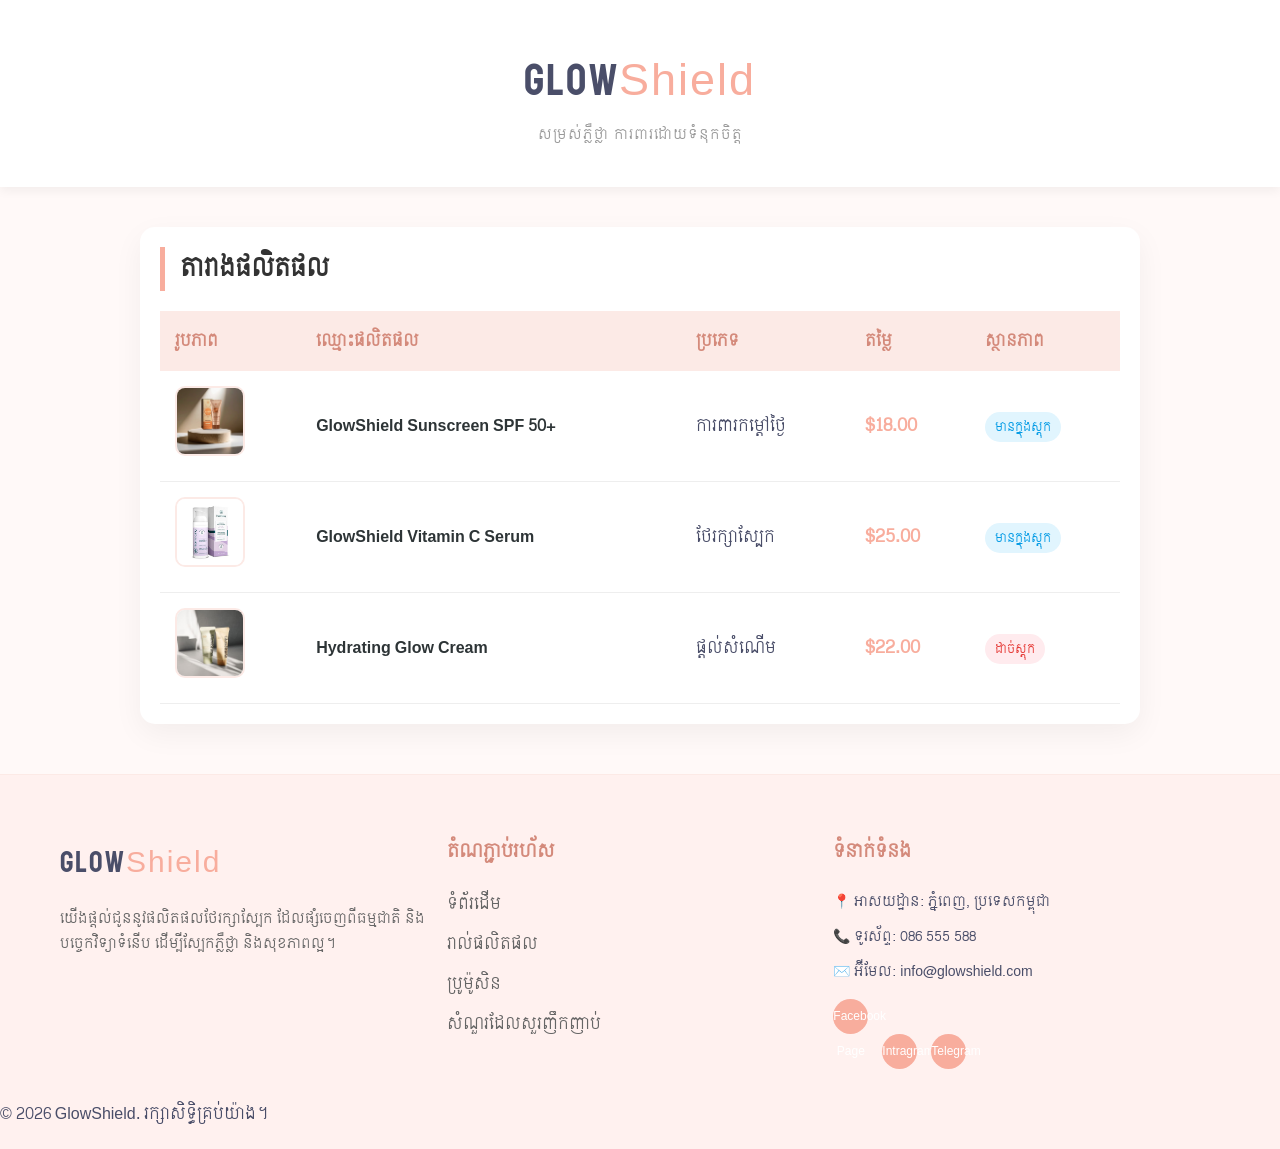
<file: index.html>
<!doctype html>
<html lang="km">
  <head>
    <meta charset="UTF-8" />
    <meta name="viewport" content="width=device-width, initial-scale=1.0" />
    <title>GlowShield - បញ្ជីផលិតផល</title>
    <link rel="stylesheet" href="style.css" />
    <link
      href="https://fonts.googleapis.com/css2?family=Siemreap&family=Koulen&display=swap"
      rel="stylesheet"
    />
  </head>

  <body>
    <header class="header-logo">
      <div class="logo">Glow<span>Shield</span></div>
      <p>សម្រស់ភ្លឺថ្លា ការពារដោយទំនុកចិត្ត</p>
    </header>

    <div class="container">
      <h2 class="table-title">តារាងផលិតផល</h2>

      <table class="product-table">
        <thead>
          <tr>
            <th>រូបភាព</th>
            <th>ឈ្មោះផលិតផល</th>
            <th>ប្រភេទ</th>
            <th>តម្លៃ</th>
            <th>ស្ថានភាព</th>
          </tr>
        </thead>
        <tbody>
          <tr>
            <td>
              <img src="p001.png" alt="Sunscreen" class="table-img" />
            </td>
            <td class="product-name">GlowShield Sunscreen SPF 50+</td>
            <td>ការពារកម្តៅថ្ងៃ</td>
            <td class="price">$18.00</td>
            <td><span class="status-tag">មានក្នុងស្តុក</span></td>
          </tr>
          <tr>
            <td>
              <img src="p002.png" alt="Serum" class="table-img" />
            </td>
            <td class="product-name">GlowShield Vitamin C Serum</td>
            <td>ថែរក្សាស្បែក</td>
            <td class="price">$25.00</td>
            <td><span class="status-tag">មានក្នុងស្តុក</span></td>
          </tr>
          <tr>
            <td>
              <img src="p003.png" alt="Moisturizer" class="table-img" />
            </td>
            <td class="product-name">Hydrating Glow Cream</td>
            <td>ផ្តល់សំណើម</td>
            <td class="price">$22.00</td>
            <td><span class="status-tag out">ដាច់ស្តុក</span></td>
          </tr>
        </tbody>
      </table>
    </div>
    <footer class="main-footer">
      <div class="footer-container">
        <div class="footer-about">
          <div class="logo">Glow<span>Shield</span></div>
          <p>
            យើងផ្តល់ជូននូវផលិតផលថែរក្សាស្បែក ដែលផ្សំចេញពីធម្មជាតិ
            និងបច្ចេកវិទ្យាទំនើប ដើម្បីស្បែកភ្លឺថ្លា និងសុខភាពល្អ។
          </p>
        </div>

        <div class="footer-links">
          <h3>តំណភ្ជាប់រហ័ស</h3>
          <ul>
            <li><a href="#">ទំព័រដើម</a></li>
            <li><a href="#">រាល់ផលិតផល</a></li>
            <li><a href="#">ប្រូម៉ូសិន</a></li>
            <li><a href="#">សំណួរដែលសួរញឹកញាប់</a></li>
          </ul>
        </div>

        <div class="footer-contact">
          <h3>ទំនាក់ទំនង</h3>
          <p>📍 អាសយដ្ឋាន: ភ្នំពេញ, ប្រទេសកម្ពុជា</p>
          <p>📞 ទូរស័ព្ទ: 086 555 588</p>
          <p>✉️ អ៊ីមែល: info@glowshield.com</p>
          <div class="social-icons">
            <a href="#">Facebook Page</a>
            <a href="#">Intragram</a>
            <a href="#">Telegram</a>
          </div>
        </div>
      </div>

      <div class="footer-bottom">
        <p>&copy; 2026 GlowShield. រក្សាសិទ្ធិគ្រប់យ៉ាង។</p>
      </div>
    </footer>
  </body>
</html>
</file>
<file: style.css>
/* ការកំណត់ទូទៅ */

* {
  margin: 0;
  padding: 0;
  box-sizing: border-box;
  font-family: "Siemreap", sans-serif;
}

body {
  background-color: #fff9f8;
  /* ពណ៌ Cream White ស្រាល */
  color: #4a4e69;
}

/* រចនា Logo ខាងលើ */

.header-logo {
  text-align: center;
  padding: 40px 0;
  background: white;
  box-shadow: 0 4px 10px rgba(0, 0, 0, 0.05);
}

.logo {
  font-family: "Koulen", sans-serif;
  font-size: 45px;
  letter-spacing: 2px;
}

.logo span {
  color: #f8ad9d;
  /* ពណ៌ Peach របស់ GlowShield */
}

.header-logo p {
  font-size: 14px;
  color: #999;
  letter-spacing: 1px;
}

/* រចនាតារាង */

.container {
  max-width: 1000px;
  margin: 40px auto;
  padding: 20px;
  background: white;
  border-radius: 15px;
  box-shadow: 0 10px 30px rgba(0, 0, 0, 0.05);
}

.table-title {
  margin-bottom: 20px;
  color: #333;
  border-left: 5px solid #f8ad9d;
  padding-left: 15px;
}

.product-table {
  width: 100%;
  border-collapse: collapse;
}

.product-table th {
  background-color: #fceae6;
  padding: 15px;
  text-align: left;
  color: #d48a7b;
}

.product-table td {
  padding: 15px;
  border-bottom: 1px solid #eee;
}

/* រចនារូបភាពក្នុង Table */

.table-img {
  width: 70px;
  height: 70px;
  border-radius: 10px;
  object-fit: cover;
  border: 2px solid #fceae6;
}

.product-name {
  font-weight: bold;
  color: #2d3436;
}

.price {
  color: #f8ad9d;
  font-weight: bold;
  font-size: 18px;
}

/* ស្លាកសញ្ញាស្ថានភាព */

.status-tag {
  background: #e1f5fe;
  color: #039be5;
  padding: 4px 10px;
  border-radius: 20px;
  font-size: 12px;
}

.status-tag.out {
  background: #ffebee;
  color: #e53935;
}

/* Hover Effect */

.product-table tr:hover {
  background-color: #fffcfb;
  transition: 0.3s;
}

/* --- Footer Styling --- */

.main-footer {
  background-color: #fff1ef;
  /* ពណ៌ Peach ស្រាលបំផុត */
  padding: 60px 0 20px;
  margin-top: 50px;
  border-top: 1px solid #fceae6;
  color: #4a4e69;
}

.footer-container {
  max-width: 1200px;
  margin: 0 auto;
  display: flex;
  flex-wrap: wrap;
  /* ឱ្យវាធ្លាក់ជួរពេលមើលលើទូរស័ព្ទ */
  justify-content: space-between;
  padding: 0 20px;
}

.footer-about,
.footer-links,
.footer-contact {
  flex: 1;
  min-width: 250px;
  margin-bottom: 30px;
}

.footer-about .logo {
  margin-bottom: 15px;
  font-size: 30px;
}

.footer-about p {
  line-height: 1.8;
  font-size: 14px;
  color: #666;
}

.footer-links h3,
.footer-contact h3 {
  margin-bottom: 20px;
  font-size: 18px;
  color: #d48a7b;
  /* ពណ៌មាសក្រមៅ */
}

.footer-links ul {
  list-style: none;
}

.footer-links ul li {
  margin-bottom: 10px;
}

.footer-links ul li a {
  text-decoration: none;
  color: #666;
  transition: 0.3s;
}

.footer-links ul li a:hover {
  color: #f8ad9d;
  padding-left: 5px;
}

.footer-contact p {
  margin-bottom: 10px;
  font-size: 14px;
}

/* Social Icons */

.social-icons {
  margin-top: 15px;
}

.social-icons a {
  display: inline-block;
  width: 35px;
  height: 35px;
  background: #f8ad9d;
  color: white;
  text-align: center;
  line-height: 35px;
  border-radius: 50%;
  margin-right: 10px;
  text-decoration: none;
  font-size: 12px;
  transition: 0.3s;
}

.social-icons a:hover {
  transform: translateY(-5px);
  background: #d48a7b;
}
</file>
